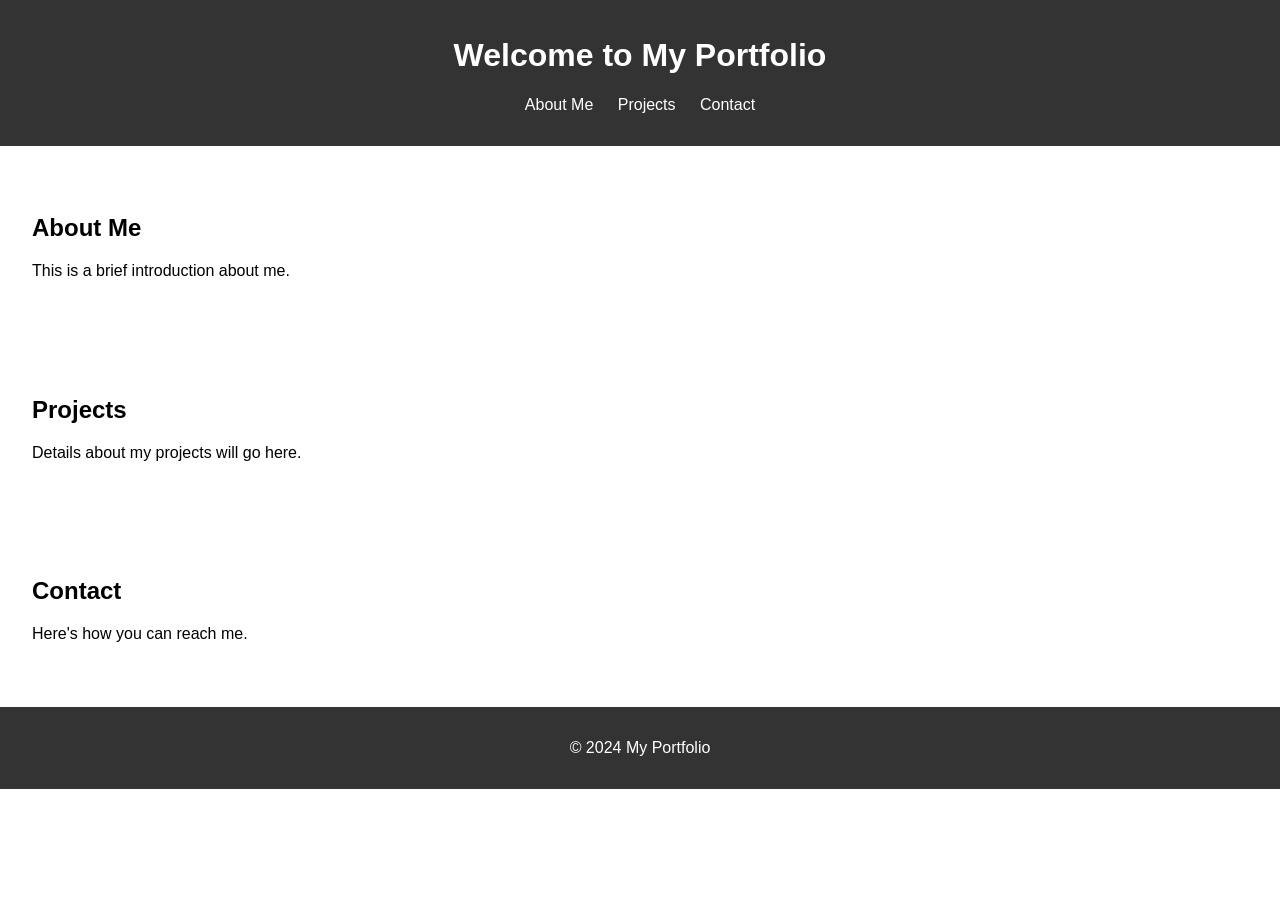
<file: index.html>
<!DOCTYPE html>
<html lang="en">
<head>
    <meta charset="UTF-8">
    <meta name="viewport" content="width=device-width, initial-scale=1.0">
    <title>My Portfolio</title>
    <link rel="stylesheet" href="styles 1.css">
</head>
<body>
    <header>
        <h1>Welcome to My Portfolio</h1>
        <nav>
            <ul>
                <li><a href="#about">About Me</a></li>
                <li><a href="#projects">Projects</a></li>
                <li><a href="#contact">Contact</a></li>
            </ul>
        </nav>
    </header>
    <section id="about">
        <h2>About Me</h2>
        <p>This is a brief introduction about me.</p>
    </section>
    <section id="projects">
        <h2>Projects</h2>
        <p>Details about my projects will go here.</p>
    </section>
    <section id="contact">
        <h2>Contact</h2>
        <p>Here's how you can reach me.</p>
    </section>
    <footer>
        <p>&copy; 2024 My Portfolio</p>
    </footer>
    <script src="script 1.js"></script>
</body>
</html>
</file>
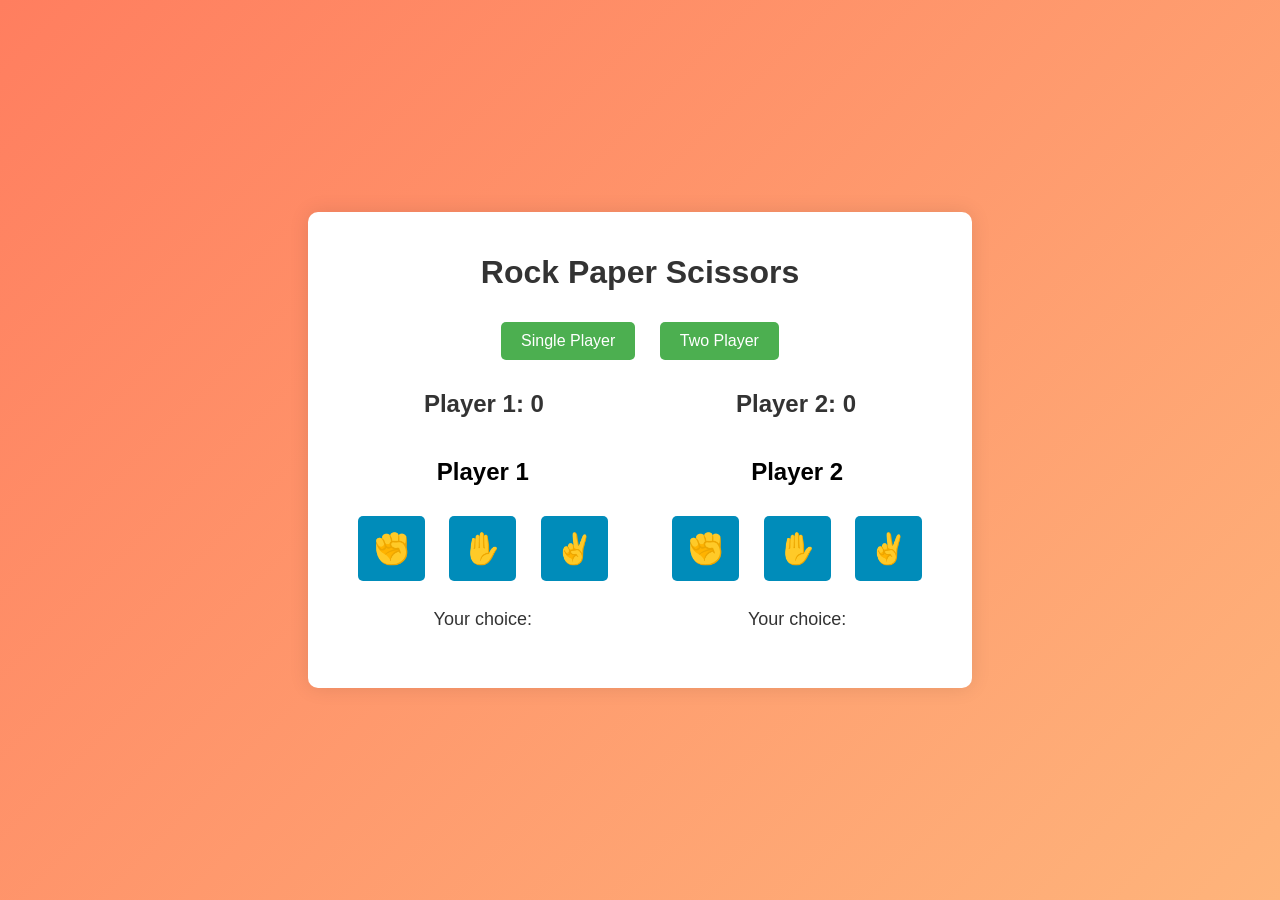
<file: game.html>
<!DOCTYPE html>
<html lang="en">
<head>
    <meta charset="UTF-8">
    <meta name="viewport" content="width=device-width, initial-scale=1.0">
    <title>Rock Paper Scissors</title>
    <link rel="stylesheet" href="styles.css">
</head>
<body>
    <div class="container">
        <h1>Rock Paper Scissors</h1>
        <div class="mode-selection">
            <button id="single-player-btn">Single Player</button>
            <button id="two-player-btn">Two Player</button>
        </div>
        <div class="score-board">
            <div class="score">
                <h2>Player 1: <span id="player1-score">0</span></h2>
            </div>
            <div class="score">
                <h2 id="player2-score-title">Player 2: <span id="player2-score">0</span></h2>
            </div>
        </div>
        <div class="game">
            <div class="player">
                <h2>Player 1</h2>
                <button class="choice" data-choice="rock">✊</button>
                <button class="choice" data-choice="paper">✋</button>
                <button class="choice" data-choice="scissors">✌️</button>
                <p id="player1-choice">Your choice: </p>
            </div>
            <div class="player" id="player2-section">
                <h2 id="player2-title">Player 2</h2>
                <button class="choice" data-choice="rock">✊</button>
                <button class="choice" data-choice="paper">✋</button>
                <button class="choice" data-choice="scissors">✌️</button>
                <p id="player2-choice">Your choice: </p>
            </div>
        </div>
        <h2 id="result"></h2>
    </div>
    <script src="script.js"></script>
</body>
</html>
</file>
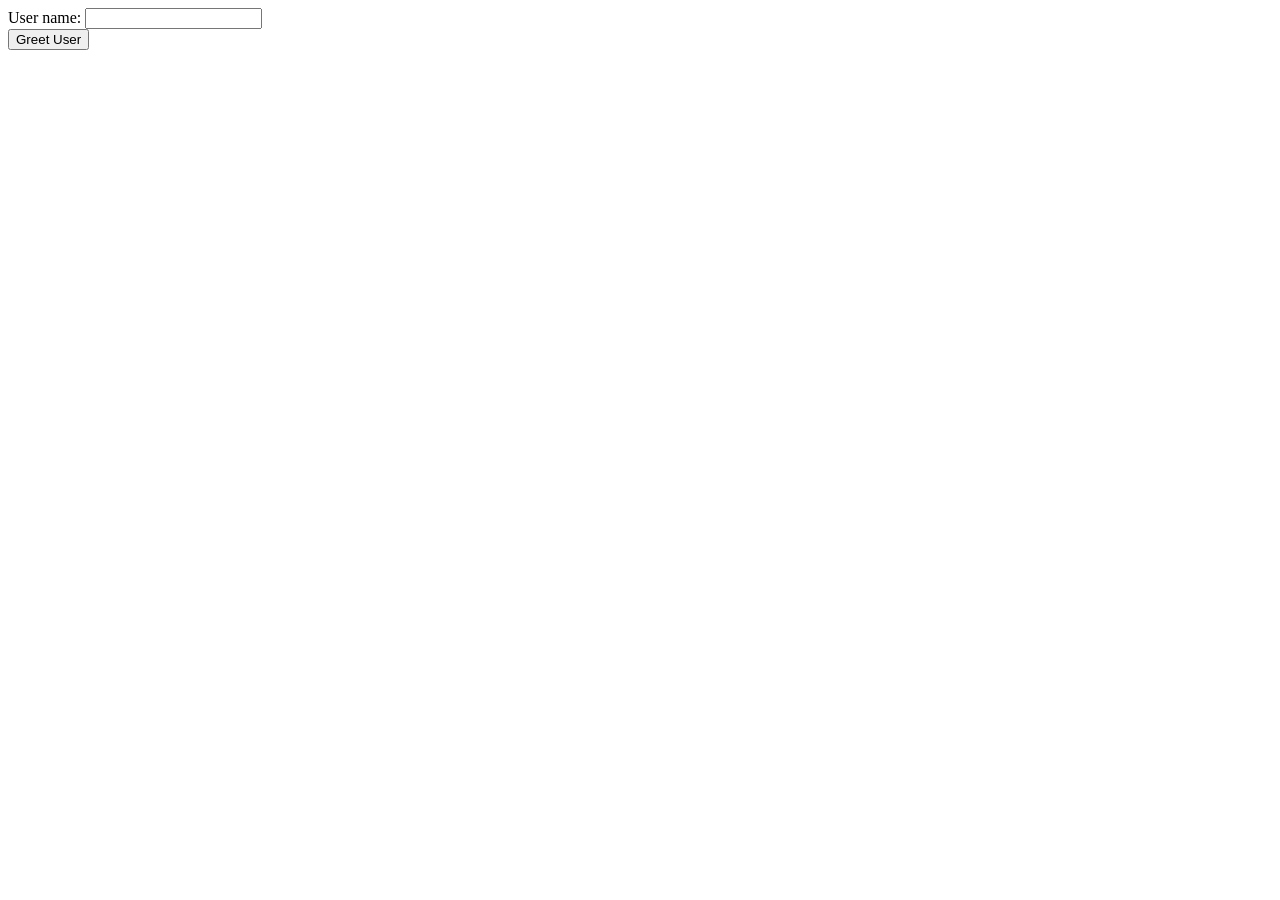
<file: greetuser.html>
<!DOCTYPE html>
<html lang="en">
<head>
    <meta charset="UTF-8">
    <meta name="viewport" content="width=device-width, initial-scale=1.0">
    <title>Document</title>
</head>
<body>
    <label> User name: </label>
    <input type="text" id="username">
    <br>
    <button onclick="greetuser()">Greet User</button>
    <script>
        function greetuser()
        {
            var uname= document.getElementById("username").value;
            document.write("Good Morning.."+uname)
        }
    </script>
    
</body>
</html>
</file>
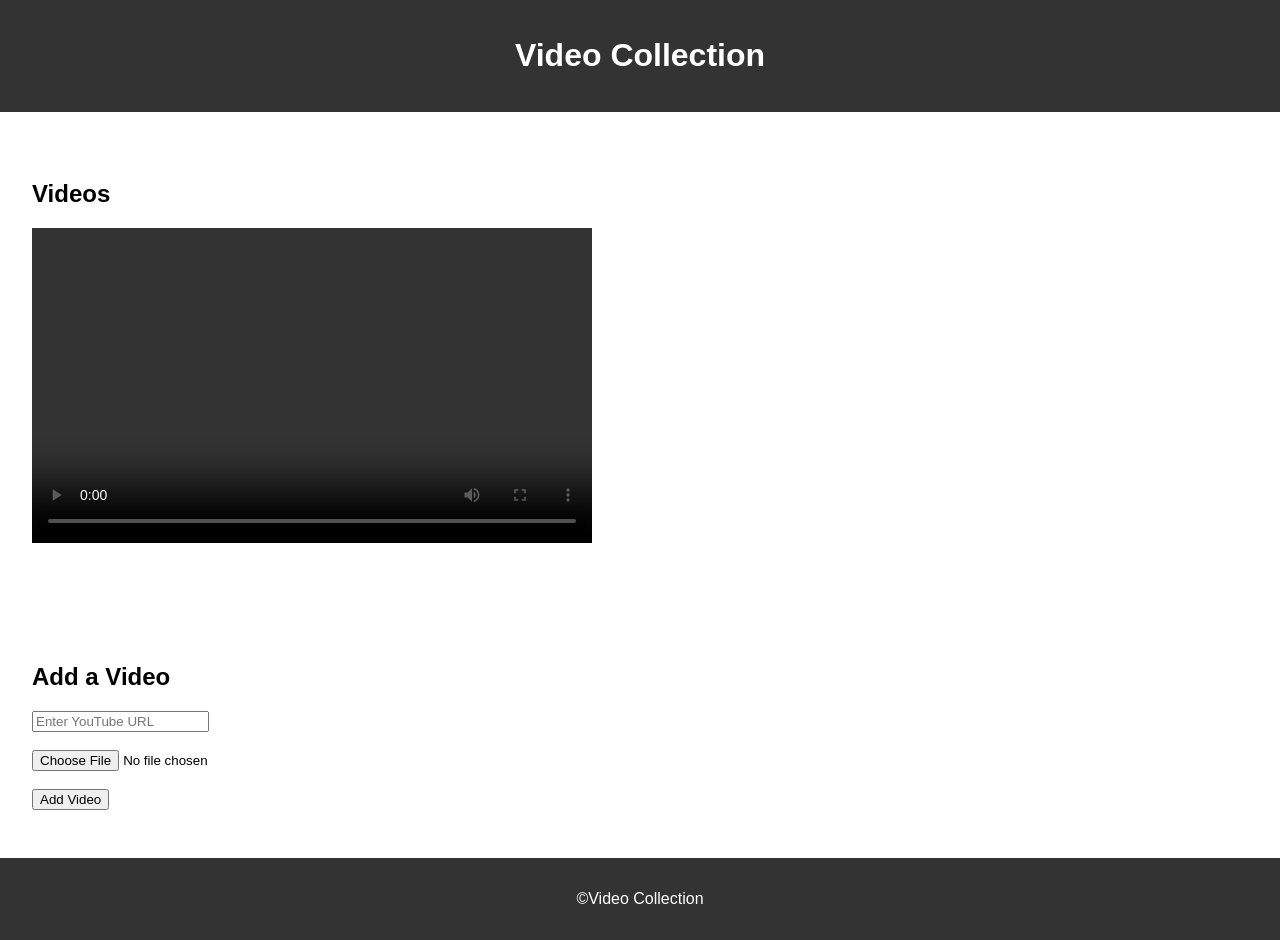
<file: video.html>
<!DOCTYPE html>
<html lang="en">
<head>
    <meta charset="UTF-8">
    <meta name="viewport" content="width=device-width, initial-scale=1.0">
    <title>Video Collection</title>
    <link rel="stylesheet" href="styles 2.css">
</head>
<body>
    <header>
        <h1> Video Collection</h1>
    </header>
    <section id="video-list">
        <h2>Videos</h2>
        <ul id="videos" class="list-unstyled row">
            <li>
                <video width="560" height="315" controls>
                    <source src="C:\Users\HP\Downloads\Default.mp4" type="video/mp4">
                    Your browser does not support the video tag.
                </video>
            </li>
            <!-- Videos will be dynamically added here -->
        </ul>
    </section>
    <section id="add-video">
        <h2>Add a Video</h2>
        <form id="video-form">
            <input type="text" id="video-url" placeholder="Enter YouTube URL"><br><br>
            <input type="file" id="video-file" accept="video/*"><br><br>
            <button type="submit">Add Video</button>
        </form>
    </section>
    <footer>
        <p>&copy;Video Collection</p>
    </footer>
    <script src="script 2.js"></script>
</body>
</html>
</file>
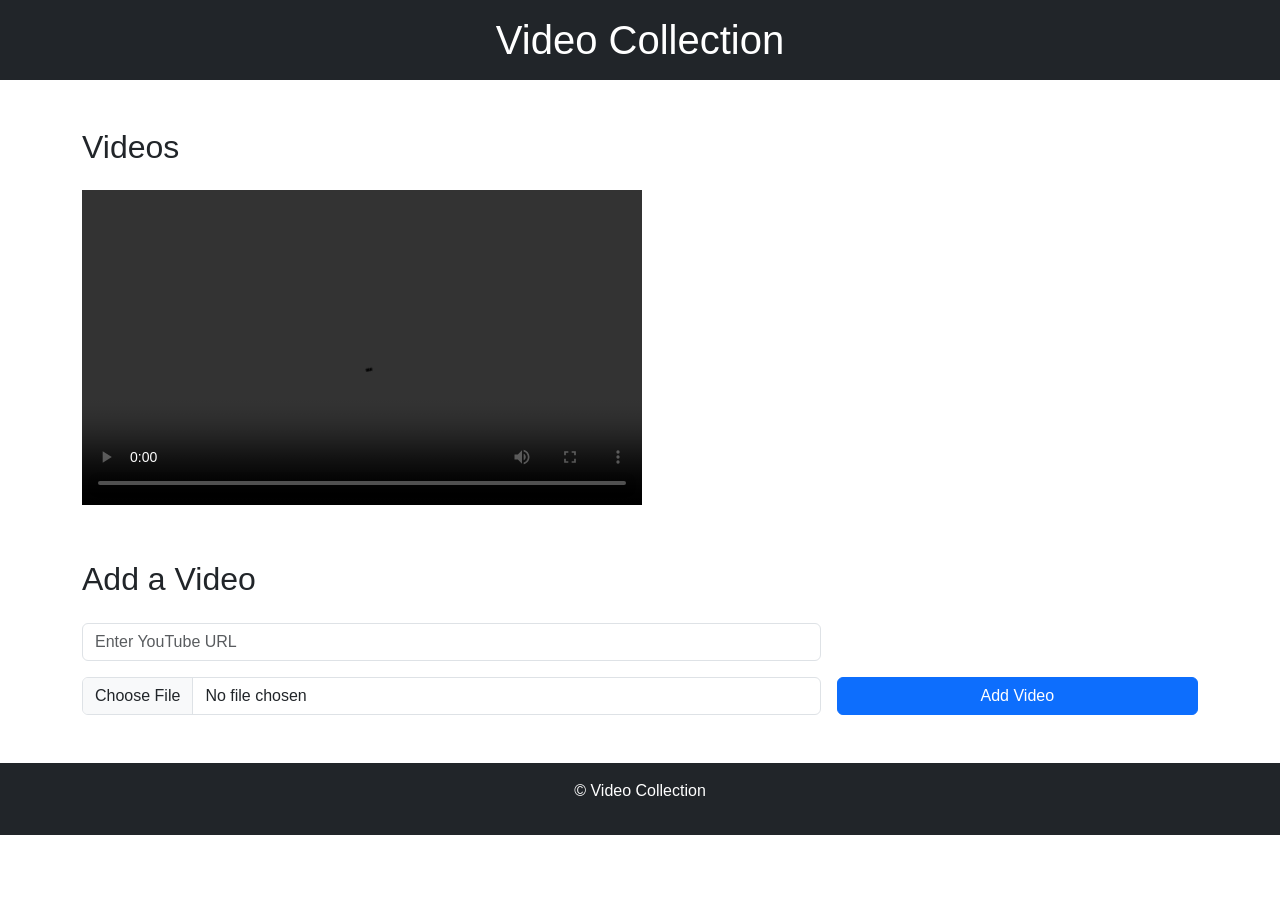
<file: video2.html>
<!DOCTYPE html>
<html lang="en">
<head>
    <meta charset="UTF-8">
    <meta name="viewport" content="width=device-width, initial-scale=1.0">
    <title>Video Collection</title>
    <link rel="stylesheet" href="https://cdnjs.cloudflare.com/ajax/libs/twitter-bootstrap/5.1.3/css/bootstrap.min.css">
    <link rel="stylesheet" href="styles2.css">
</head>
<body>
    <header class="bg-dark text-white text-center py-3">
        <h1> Video Collection</h1>
    </header>
    <div class="container my-5">
        <section id="video-list">
            <h2 class="mb-4">Videos</h2>
            <ul id="videos" class="list-unstyled row">
                <li>
                    <video width="560" height="315" controls>
                        <source src="C:\Users\HP\Downloads\Default.mp4" type="video/mp4">
                        Your browser does not support the video tag.
                    </video>
                </li>
                <!-- Videos will be dynamically added here -->
            </ul>
        </section>
        <section id="add-video" class="mt-5">
            <h2 class="mb-4">Add a Video</h2>
            <form id="video-form" class="row g-3">
                <div class="col-md-8">
                    <input type="text" id="video-url" class="form-control" placeholder="Enter YouTube URL">
                </div>
                <div class="col-md-8">
                    <input type="file" id="video-file" class="form-control" accept="video/*">
                </div>
                <div class="col-md-4">
                    <button type="submit" class="btn btn-primary w-100">Add Video</button>
                </div>
            </form>
        </section>
    </div>
    <footer class="bg-dark text-white text-center py-3 mt-5">
        <p>&copy; Video Collection</p>
    </footer>
    <script src="https://code.jquery.com/jquery-3.6.0.min.js"></script>
    <script src="script2.js"></script>
</body>
</html>
</file>
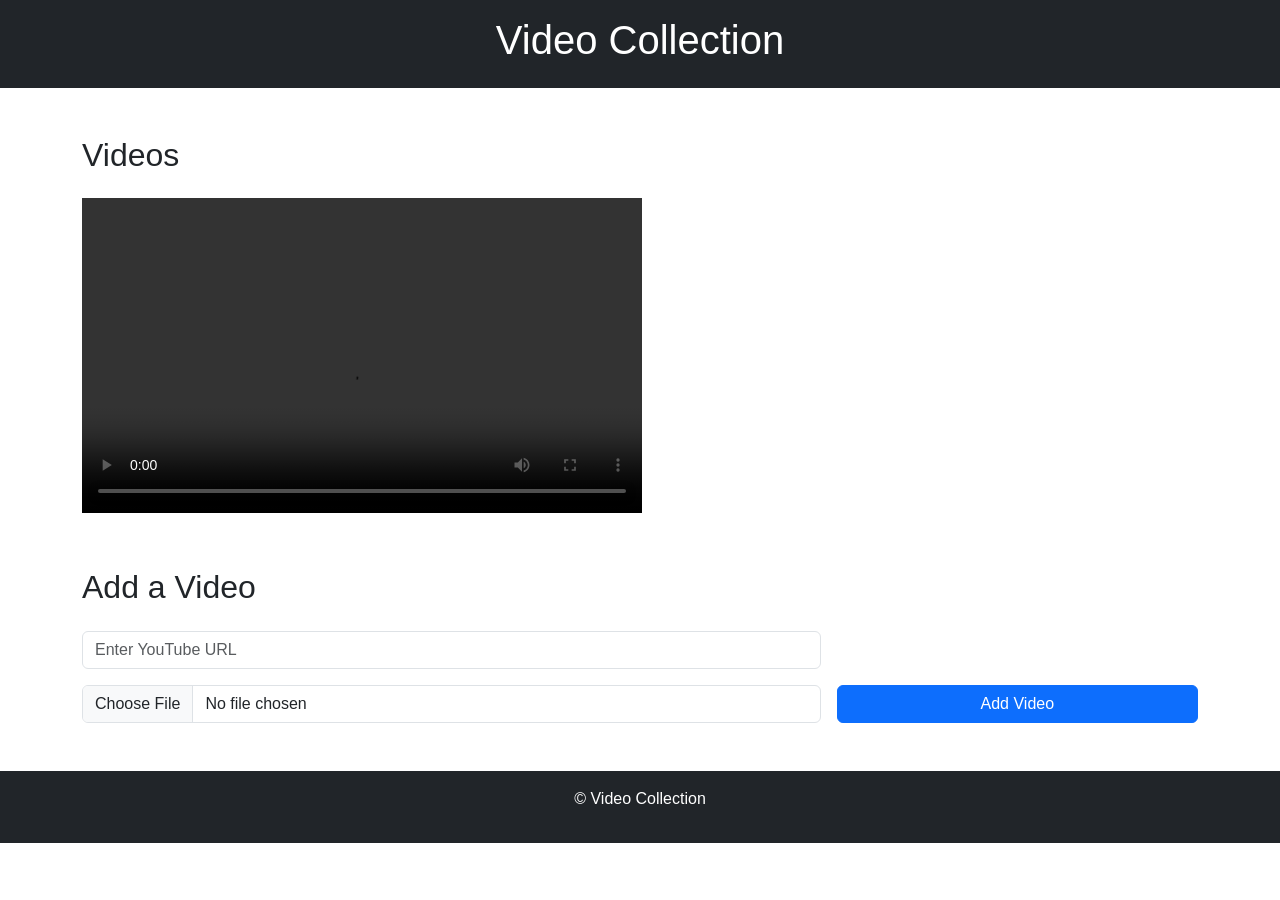
<file: video3.html>
<!DOCTYPE html>
<html lang="en">
<head>
    <meta charset="UTF-8">
    <meta name="viewport" content="width=device-width, initial-scale=1.0">
    <title>Video Collection</title>
    <link rel="stylesheet" href="https://cdnjs.cloudflare.com/ajax/libs/twitter-bootstrap/5.1.3/css/bootstrap.min.css">
    <link rel="stylesheet" href="styles3.css">
</head>
<body>
    <header class="bg-dark text-white text-center py-3">
        <h1>Video Collection</h1>
    </header>
    <div class="container my-5">
        <section id="video-list">
            <h2 class="mb-4">Videos</h2>
            <ul id="videos" class="list-unstyled row">
                <li>
                    <video width="560" height="315" controls>
                        <source src="C:\Users\HP\Downloads\Default.mp4" type="video/mp4">
                        Your browser does not support the video tag.
                    </video>
                </li>
                <!-- Videos will be dynamically added here -->
            </ul>
        </section>
        <section id="add-video" class="mt-5">
            <h2 class="mb-4">Add a Video</h2>
            <form id="video-form" class="row g-3">
                <div class="col-md-8">
                    <input type="text" id="video-url" class="form-control" placeholder="Enter YouTube URL">
                </div>
                <div class="col-md-8">
                    <input type="file" id="video-file" class="form-control" accept="video/*">
                </div>
                <div class="col-md-4">
                    <button type="submit" class="btn btn-primary w-100">Add Video</button>
                </div>
            </form>
        </section>
    </div>
    <footer class="bg-dark text-white text-center py-3 mt-5">
        <p>&copy; Video Collection</p>
    </footer>
    <script src="https://code.jquery.com/jquery-3.6.0.min.js"></script>
    <script src="script3.js"></script>
</body>
</html>
</file>
<file: styles 1.css>
body {
    font-family: Arial, sans-serif;
    margin: 0;
    padding: 0;
    box-sizing: border-box;
}

header {
    background-color: #333;
    color: white;
    padding: 1em 0;
    text-align: center;
}

nav ul {
    list-style: none;
    padding: 0;
}

nav ul li {
    display: inline;
    margin: 0 10px;
}

nav ul li a {
    color: white;
    text-decoration: none;
}

section {
    padding: 2em;
    margin: 1em 0;
}

footer {
    text-align: center;
    padding: 1em 0;
    background-color: #333;
    color: white;
}
</file>
<file: styles.css>
body {
    font-family: 'Arial', sans-serif;
    display: flex;
    justify-content: center;
    align-items: center;
    height: 100vh;
    background: linear-gradient(135deg, #ff7e5f, #feb47b);
    margin: 0;
}

.container {
    text-align: center;
    background: #ffffff;
    padding: 20px;
    border-radius: 10px;
    box-shadow: 0 0 20px rgba(0, 0, 0, 0.1);
}

h1 {
    color: #333333;
}

.mode-selection button {
    padding: 10px 20px;
    font-size: 16px;
    margin: 10px;
    cursor: pointer;
    background-color: #4CAF50;
    color: white;
    border: none;
    border-radius: 5px;
    transition: background-color 0.3s;
}

.mode-selection button:hover {
    background-color: #45a049;
}

.score-board {
    margin: 20px 0;
    display: flex;
    justify-content: space-around;
}

.score h2 {
    margin: 0;
    color: #333333;
}

.game {
    margin-top: 20px;
}

.player {
    display: inline-block;
    margin: 0 20px;
    text-align: center;
}

.choice {
    display: inline-block;
    margin: 10px;
    padding: 15px;
    font-size: 30px;
    cursor: pointer;
    background-color: #008CBA;
    color: white;
    border: none;
    border-radius: 5px;
    transition: background-color 0.3s, transform 0.3s;
}

.choice:hover {
    background-color: #007bb5;
    transform: scale(1.1);
}

p {
    font-size: 18px;
    color: #333333;
}

#result {
    margin-top: 20px;
    font-size: 24px;
    color: #ff4500;
}
</file>
<file: styles 2.css>
body {
    font-family: Arial, sans-serif;
    margin: 0;
    padding: 0;
    box-sizing: border-box;
}

header {
    background-color: #333;
    color: white;
    padding: 1em 0;
    text-align: center;
}

section {
    padding: 2em;
    margin: 1em 0;
}

ul {
    list-style: none;
    padding: 0;
}

li {
    margin: 1em 0;
}

iframe {
    max-width: 100%;
}

footer {
    text-align: center;
    padding: 1em 0;
    background-color: #333;
    color: white;
}
</file>
<file: styles2.css>
body {
    font-family: Arial, sans-serif;
}

h1 {
    margin: 0;
}

.card-body {
    padding: 1rem;
}

button.remove-video {
    margin-top: 1rem;
}
</file>
<file: styles3.css>
body {
    font-family: Arial, sans-serif;
}

header {
    background-color: #343a40;
    color: white;
    padding: 20px 0;
    text-align: center;
}

.container {
    margin-top: 20px;
}

h2 {
    margin-bottom: 20px;
}

#video-list {
    margin-bottom: 40px;
}

.card {
    margin-bottom: 20px;
}

.card-body {
    padding: 1rem;
}

button.remove-video, button.save-later {
    margin-top: 1rem;
}

footer {
    background-color: #343a40;
    color: white;
    padding: 10px 0;
    text-align: center;
}

.alert {
    margin-top: 20px;
}
</file>
